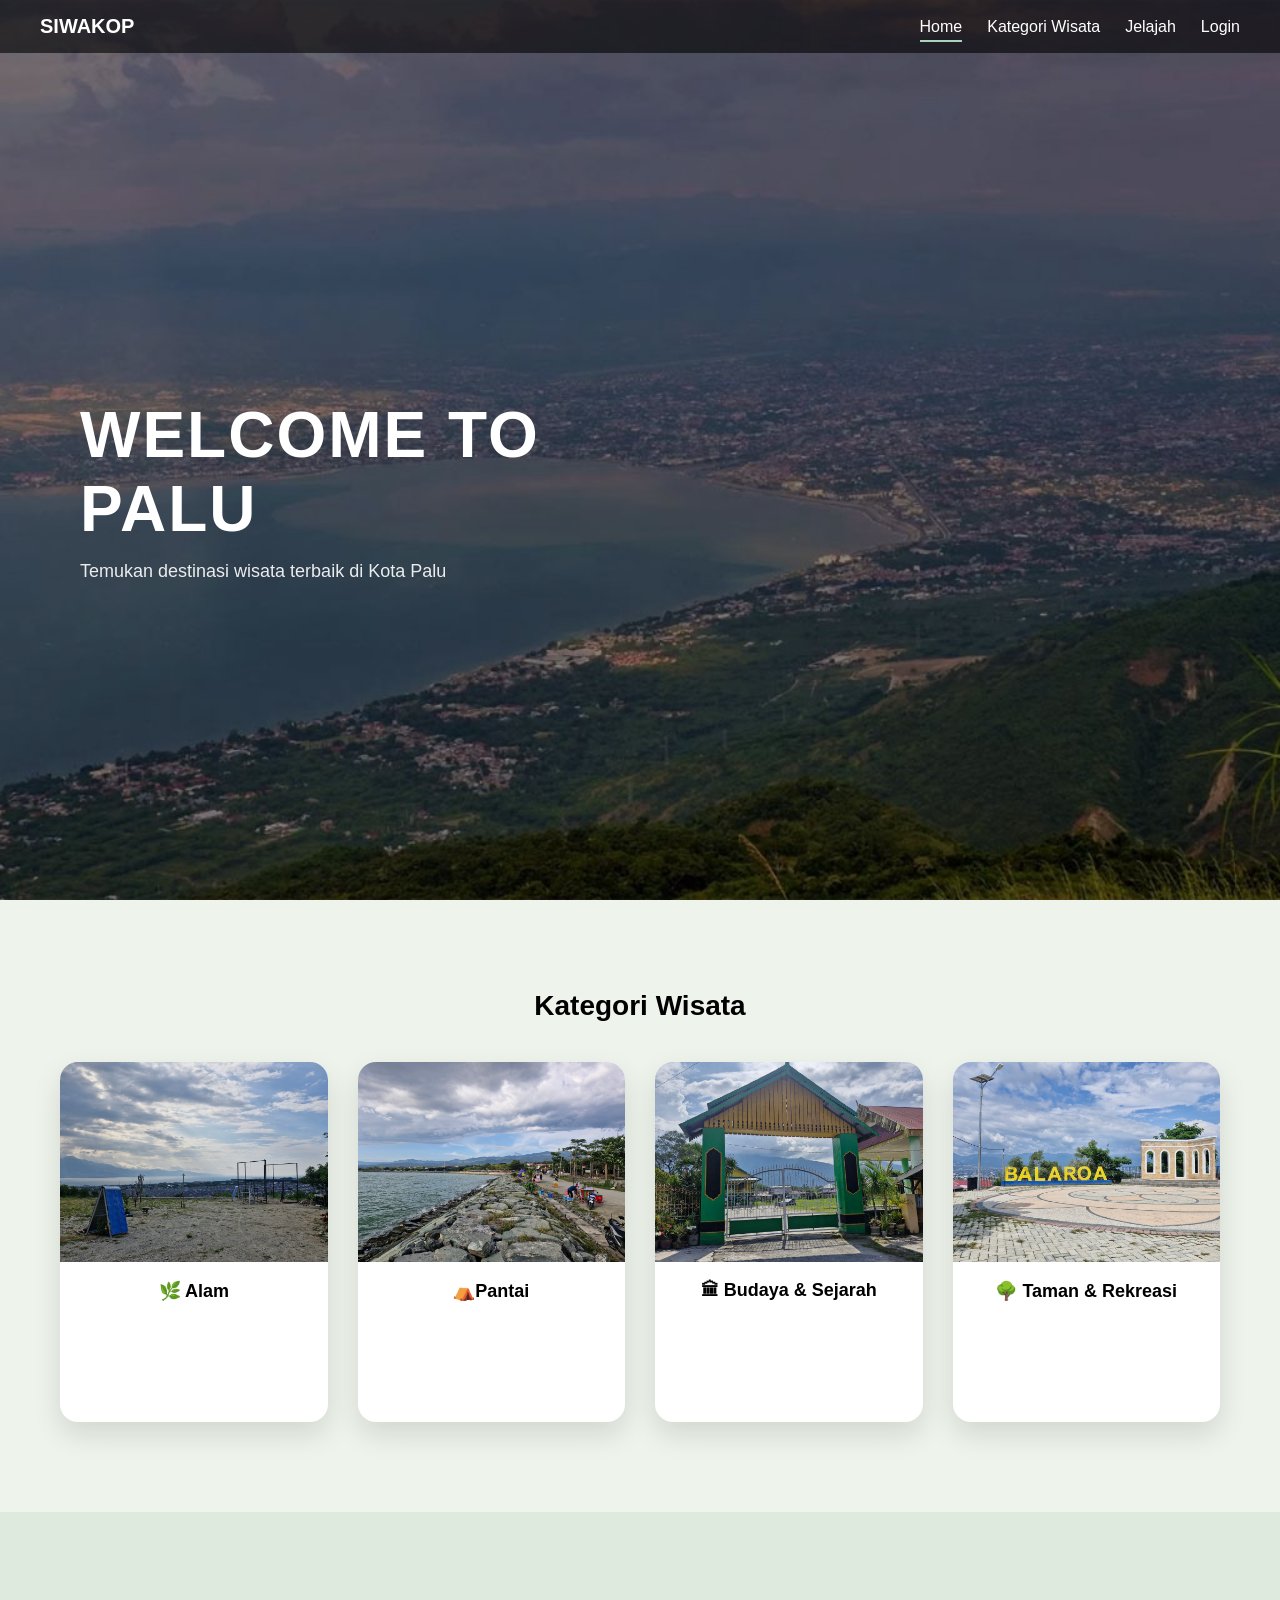
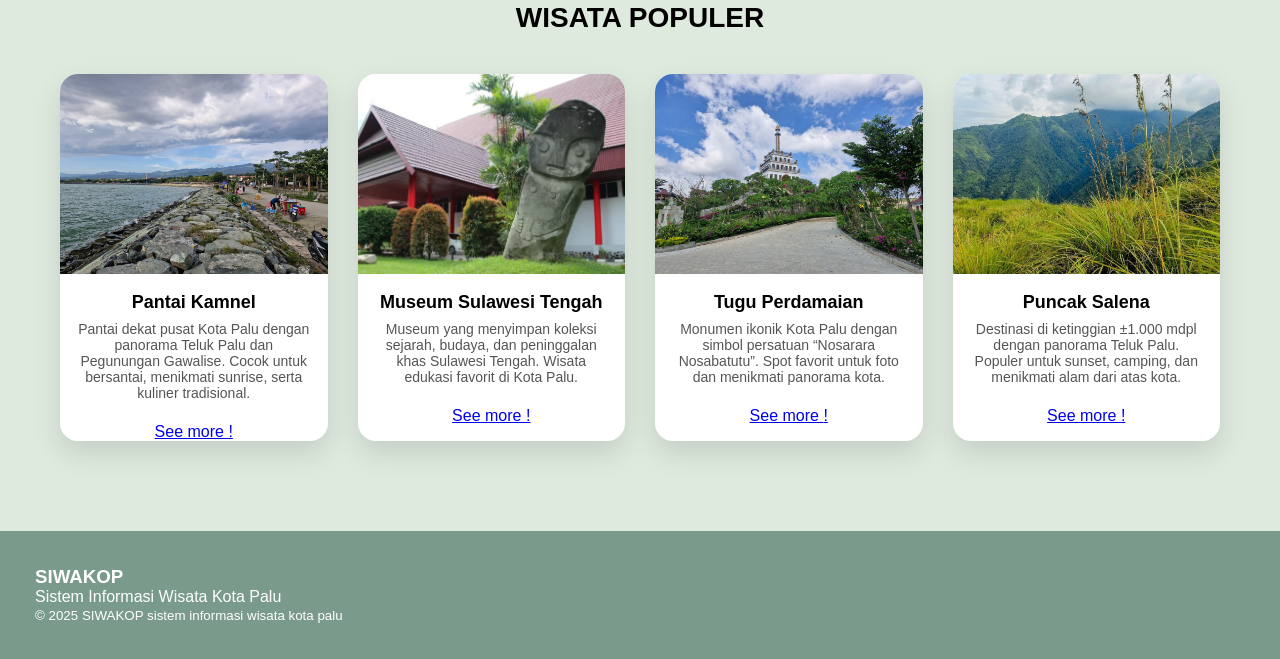
<file: home/index.html>
<!DOCTYPE html>
<html lang="id">
<head>
    <meta charset="UTF-8">
    <meta name="viewport" content="width=device-width, initial-scale=1.0">
    <title>SIWAKOP | Wisata Kota Palu</title>

    <!-- CSS -->
    <link rel="stylesheet" href="../assets/css/style.css">
</head>
<body>

<!-- ================= NAVBAR ================= -->
<nav class="navbar">
    <div class="logo">SIWAKOP</div>

    <ul class="nav-menu">
        <li><a href="index.html" class="active">Home</a></li> 
        <li><a href="../Pages/kategori.html">Kategori Wisata</a></li>
        <li><a href="../Pages/jelajah.html">Jelajah</a></li>
        <li><a href="#">Login</a></li>
    </ul>
</nav>

<!-- ================= HERO ================= -->
<section class="hero">
    <div class="hero-text">
        <h1>WELCOME TO PALU</h1>
        <p>Temukan destinasi wisata terbaik di Kota Palu</p>
    </div>
</section>

<!-- ================= KATEGORI ================= -->
<section class="section">
    <h2 class="section-title">Kategori Wisata</h2>

    <div class="card-container">
        <a href="../Pages/kategori.html" class="card link-card">
            <img src="../assets/img/alam.jpg" alt="Wisata Alam">
            <h3>🌿 Alam</h3>
        </a>

        <a href="../Pages/kategori.html" class="card link-card">
            <img src="../assets/img/pantai.jpg" alt="Wisata Pantai">
            <h3>⛺Pantai</h3>
        </a>

        <a href="../Pages/kategori.html" class="card link-card">
            <img src="../assets/img/budaya.jpg" alt="Budaya & Sejarah">
            <h3>🏛 Budaya & Sejarah</h3>
        </a>

        <a href="../Pages/kategori.html" class="card link-card">
            <img src="../assets/img/taman.jpg" alt="Taman & Rekreasi">
            <h3>🌳 Taman & Rekreasi</h3>
        </a>
    </div>
</section>

<!-- ================= WISATA POPULER ================= -->
<section class="section green">
    <h2 class="section-title">WISATA POPULER</h2>

    <div class="card-container tall">
        <div class="card tall-card">
            <img src="../assets/img/populer1.jpg" alt="Pantai Kamnel">
            <div class="card-content">
                <h3>Pantai Kamnel</h3>
                <p>
                    Pantai dekat pusat Kota Palu dengan panorama Teluk Palu dan
                    Pegunungan Gawalise. Cocok untuk bersantai, menikmati sunrise,
                    serta kuliner tradisional.
                </p>
            </div>
            <a href="../Pages/detail.html" class="see-more">See more <span>!</span></a>
        </div>

        <div class="card tall-card">
            <img src="../assets/img/populer2.jpg" alt="Museum Sulawesi Tengah">
            <div class="card-content">
                <h3>Museum Sulawesi Tengah</h3>
                <p>
                    Museum yang menyimpan koleksi sejarah, budaya, dan peninggalan
                    khas Sulawesi Tengah. Wisata edukasi favorit di Kota Palu.
                </p>
            </div>
            <a href="../Pages/detail.html" class="see-more">See more <span>!</span></a>
        </div>

        <div class="card tall-card">
            <img src="../assets/img/populer3.jpg" alt="Tugu Perdamaian">
            <div class="card-content">
                <h3>Tugu Perdamaian</h3>
                <p>
                    Monumen ikonik Kota Palu dengan simbol persatuan “Nosarara
                    Nosabatutu”. Spot favorit untuk foto dan menikmati panorama kota.
                </p>
            </div>
            <a href="../Pages/detail.html" class="see-more">See more <span>!</span></a>
        </div>

        <div class="card tall-card">
            <img src="../assets/img/populer4.jpg" alt="Puncak Salena">
            <div class="card-content">
                <h3>Puncak Salena</h3>
                <p>
                    Destinasi di ketinggian ±1.000 mdpl dengan panorama Teluk Palu.
                    Populer untuk sunset, camping, dan menikmati alam dari atas kota.
                </p>
            </div>
            <a href="../Pages/detail.html" class="see-more">See more <span>!</span></a>
        </div>
    </div>
</section>


<!-- ================= FOOTER ================= -->
<footer>
    <h3>SIWAKOP</h3>
    <p>Sistem Informasi Wisata Kota Palu</p>
    <small>© 2025 SIWAKOP sistem informasi wisata kota palu</small>
</footer>
</body>
</html>
</file>
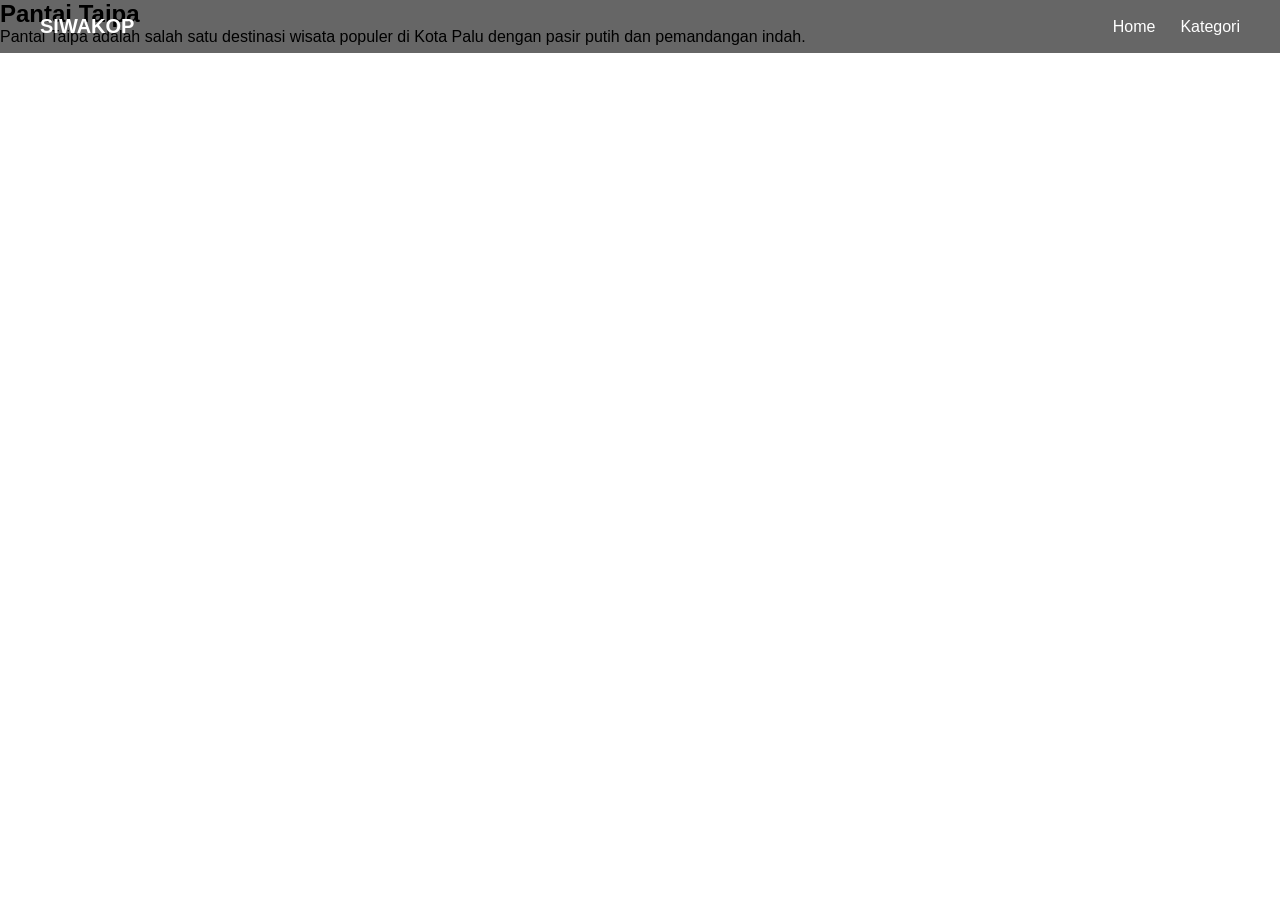
<file: Pages/detail.html>
<!DOCTYPE html>
<html lang="id">
<head>
    <meta charset="UTF-8">
    <title>Detail Wisata</title>
    <link rel="stylesheet" href="../assets/css/style.css">
</head>
<body>

<nav class="navbar">
    <h1 class="logo">SIWAKOP</h1>
    <ul class="nav-menu">
        <li><a href="../home/index.html">Home</a></li>
        <li><a href="kategori.html">Kategori</a></li>
    </ul>
</nav>

<section>
    <h2>Pantai Taipa</h2>
    <p>
        Pantai Taipa adalah salah satu destinasi wisata populer
        di Kota Palu dengan pasir putih dan pemandangan indah.
    </p>
</section>

<section>
    <h2></h2>
</section>
</body>
</html>
</file>
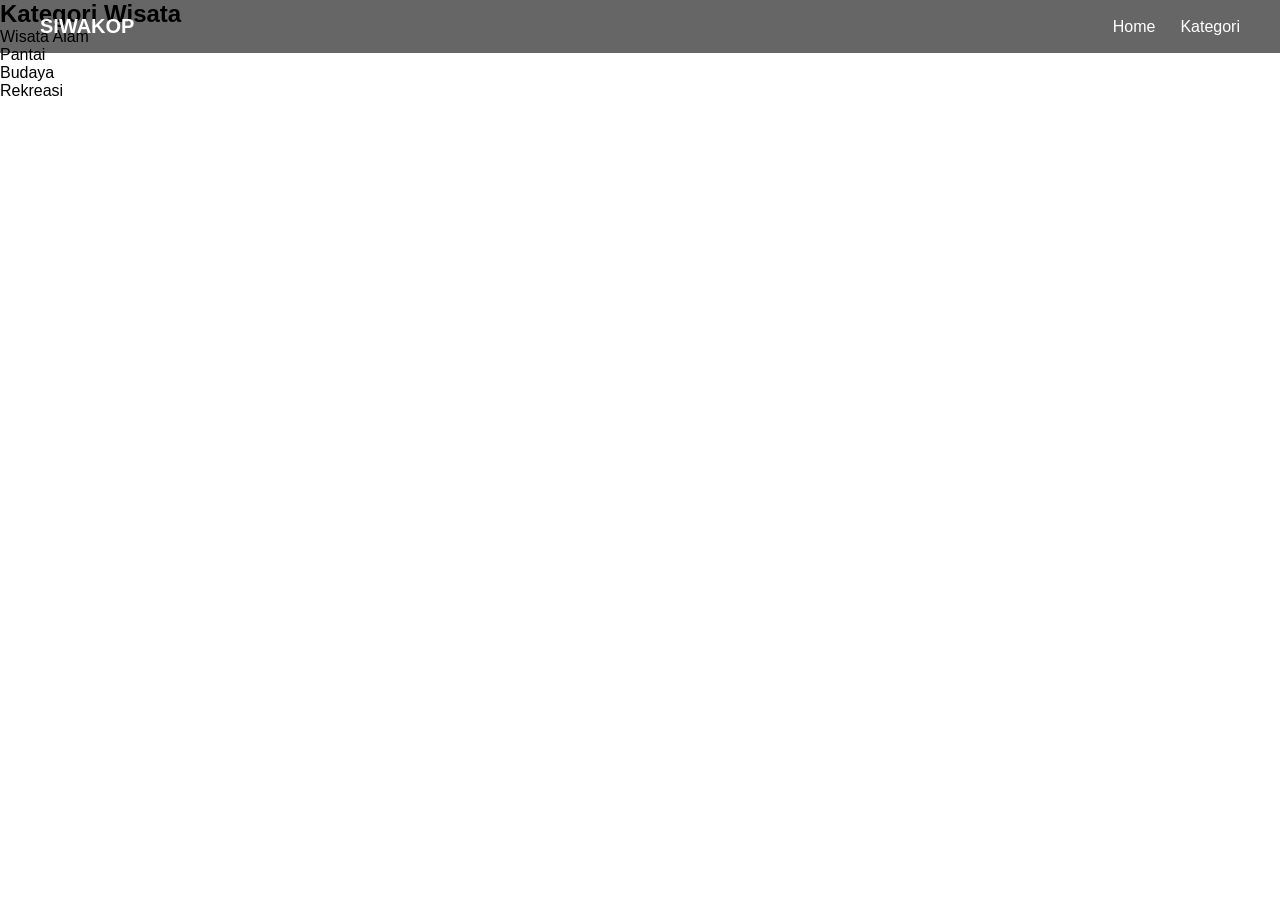
<file: Pages/kategori.html>
<!DOCTYPE html>
<html lang="id">
<head>
    <meta charset="UTF-8">
    <title>Kategori Wisata</title>
    <link rel="stylesheet" href="../assets/css/style.css">
</head>
<body>

<nav class="navbar">
    <h1 class="logo">SIWAKOP</h1>
    <ul class="nav-menu">
        <li><a href="../home/index.html">Home</a></li>
        <li><a href="kategori.html">Kategori</a></li>
    </ul>
</nav>

<section>
    <h2>Kategori Wisata</h2>
    <div class="kategori box">
        <div>Wisata Alam</div>
        <div>Pantai</div>
        <div>Budaya</div>
        <div>Rekreasi</div>
    </div>
</section>

</body>
</html>
</file>
<file: assets/css/style.css>
* {
    margin: 0;
    padding: 0;
    box-sizing: border-box;
    font-family: Arial, sans-serif;
}

/* ================= NAVBAR ================= */
.navbar {
    position: fixed;
    top: 0;
    width: 100%;
    padding: 15px 40px;
    display: flex;
    justify-content: space-between;
    align-items: center;
    background: rgba(0,0,0,0.6);
    color: white;
    z-index: 100;
}

.logo {
    font-weight: bold;
    font-size: 20px;
}

.nav-menu {
    list-style: none;
    display: flex;
    gap: 25px;
}

.nav-menu a {
    color: white;
    text-decoration: none;
    padding-bottom: 5px;
}

.nav-menu a.active {
    border-bottom: 2px solid #a8d5ba;
}

/* ================= HERO ================= */
.hero {
    height: 100vh;
    background: url("../img/hero.jpg") center / cover no-repeat;
    display: flex;
    align-items: center;
    position: relative;
    padding-top: 80px;
}

.hero::before {
    content: "";
    position: absolute;
    inset: 0;
    background: rgba(0,0,0,0.45);
}

.hero-text {
    position: relative;
    color: white;
    padding-left: 80px;
    max-width: 600px;
}

.hero-text h1 {
    font-size: 64px;
    letter-spacing: 2px;
}

.hero-text p {
    margin-top: 15px;
    font-size: 18px;
    opacity: 0.9;
}

/* ================= SECTION ================= */
.section {
    padding: 90px 60px;
    background: #eef4ec;
}

.section.green {
    background: #dfeadf;
}

.section-title {
    text-align: center;
    margin-bottom: 40px;
    font-size: 28px;
}

/* ================= CARD (DIBUAT LEBIH TINGGI) ================= */
.card-container {
    display: grid;
    grid-template-columns: repeat(auto-fit, minmax(240px, 1fr));
    gap: 30px;
}

.card {
    background: white;
    border-radius: 18px;
    overflow: hidden;
    text-align: center;
    box-shadow: 0 12px 28px rgba(0,0,0,0.12);
    transition: transform 0.3s, box-shadow 0.3s;

    /* KUNCI CARD TINGGI */
    min-height: 360px;
    display: flex;
    flex-direction: column;
}

.card:hover {
    transform: translateY(-10px);
    box-shadow: 0 18px 36px rgba(0,0,0,0.18);
}

.card img {
    width: 100%;
    height: 200px; /* gambar lebih tinggi */
    object-fit: cover;
}

.card h3 {
    margin: 18px 0 8px;
    font-size: 18px;
}

.card p {
    padding: 0 18px 22px;
    font-size: 14px;
    color: #555;
    flex-grow: 1; /* bikin isi rata */
}

.link-card {
    text-decoration: none;
    color: inherit;
}

/* ================= FOOTER ================= */
footer {
    background: #7a9b8c;
    color: white;
    text-align: relative;
    padding: 35px;
}

/* ================= RESPONSIVE ================= */
@media (max-width: 768px) {
    .hero-text {
        padding-left: 30px;
    }

    .hero-text h1 {
        font-size: 38px;
    }

    .navbar {
        flex-direction: column;
        gap: 10px;
    }

    .section {
        padding: 60px 25px;
    }

    .card img {
        height: 180px;
    }
}
</file>
